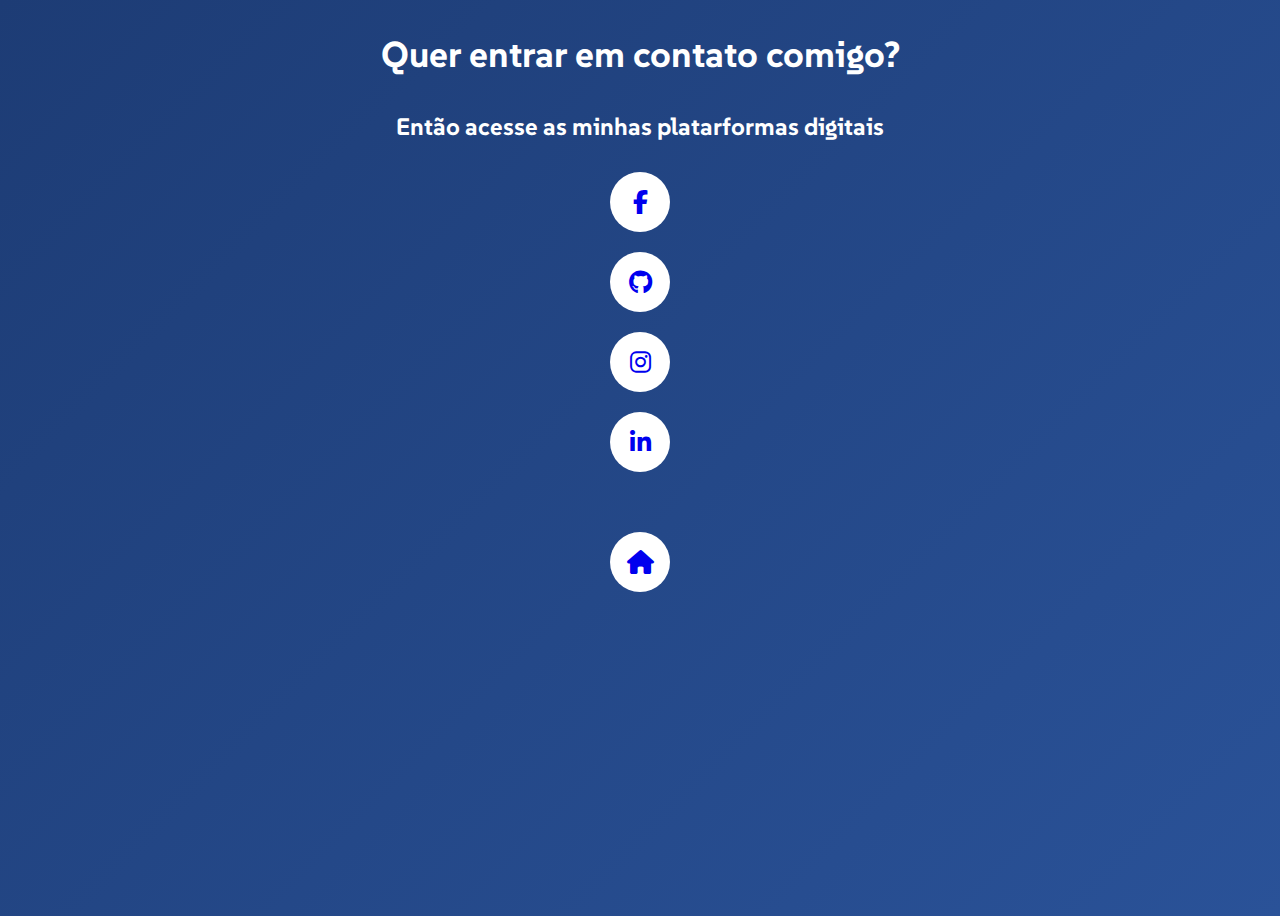
<file: contato.html>
<!DOCTYPE html>
<html lang="pt">
<head>
    <meta charset="UTF-8">
    <meta name="viewport" content="width=device-width, initial-scale=1.0">
    <title>Ícones de Redes Sociais</title>
    
    <!-- Link para os ícones do FontAwesome -->
    <link rel="stylesheet" href="https://cdnjs.cloudflare.com/ajax/libs/font-awesome/6.4.2/css/all.min.css">
    
    <style>

        @import url('https://fonts.googleapis.com/css2?family=SUSE:wght@100..800&display=swap');


        /* 🎨 Estiliza o fundo da página */
        body {

            @media (max-width: 600px) {
            h1 {
                font-size: 28px; /* Reduz o tamanho do título */
            }
            h3 {
                font-size: 18px; /* Reduz o tamanho do subtítulo */
            }
        }

            flex-direction: column;
            display: flex;
    
            align-items: center; /* Centraliza verticalmente */
            height: 100vh; /* Ocupa 100% da altura da tela */
            background: linear-gradient(135deg, #1d3c75, #2a5298); /* Fundo com gradiente azul */
            font-family: 'suse', sans-serif;
        }

        /* 🔗 Estiliza a área onde ficam os ícones */
        .social-icons {
            display: flex;
            flex-direction: column; /* Os ícones ficam um abaixo do outro */
            gap: 20px; /* Espaçamento entre os ícones */
        }

        /* 🔘 Estiliza cada ícone de rede social */
        .icon {
            position: relative; /* Permite posicionar o tooltip */
            width: 60px;
            height: 60px;
            background: white;
            display: flex;
            align-items: center;
            justify-content: center;
            border-radius: 50%;
            cursor: pointer;
            transition: transform 0.3s;
            font-size: 24px;
        }

        /* 🎨 Efeito ao passar o mouse */
        .icon:hover {
            transform: scale(1.2);
            background: #ddd;
        }

        /* 🏷️ Tooltip: Nome da rede social (Agora à direita) */
        .icon span {
            position: absolute;
            left: 70px; /* Posiciona o nome à direita do ícone */
            background: rgb(79, 149, 255);
            color: white;
            padding: 8px 12px;
            border-radius: 5px;
            font-size: 14px;
            font-family: 'suse', sans-serif;
            white-space: nowrap;
            opacity: 0;
            visibility: hidden;
            transition: opacity 0.3s, visibility 0.3s, transform 0.3s;
            transform: translateX(-10px); /* Começa deslocado para a esquerda */
        }

        /* 👀 Exibe o nome da rede social ao passar o mouse */
        .icon:hover span {
            opacity: 1;
            visibility: visible;
            transform: translateX(0); /* Move o nome para a posição correta */
        }

        h1 {
            color: white;
            font-size: 36px;
            margin-bottom: 10px; /* Espaçamento entre h1 e h2 */
        }

        /* 🏷️ Estilo do subtítulo (h2) */
        h3 {
            margin-top: 5px 0 10px 0 ;
            padding: 0;
            color: white;
            font-size: 24px;
            margin-bottom: 30px; /* Espaçamento entre h2 e os ícones */
        }

       
    </style>
</head>
<body>
        <h1>Quer entrar em contato comigo?</h1>
        <h3>Então acesse as minhas platarformas digitais</h3>

    <!-- 📌 Seção dos ícones -->
    <div class="social-icons">
        <!-- 🟦 Ícone do Facebook -->
        <div class="icon">
            <a href="https://www.facebook.com/?locale=pt_BR" target="_blank" rel="external"><i class="fa-brands fa-facebook-f"></i></a>
            <span>Facebook</span>
        </div>

        <!-- 🐦 Ícone do GitHub -->
        <div class="icon">
            <a href="https://github.com/rosalvovieirasantos" target="_blank" rel="external"><i class="fa-brands fa-github"></i></a>
            <span>GitHub</span>
        </div>

        <!-- 📸 Ícone do Instagram -->
        <div class="icon">
            <a href="https://www.instagram.com/rosalvosanttos" target="_blank" rel="external"><i class="fa-brands fa-instagram"></i></a>
            <span>Instagram</span>
        </div>

        <!-- 🔗 Ícone do LinkedIn -->
        <div class="icon">
            <a href="https://www.linkedin.com/in/rosalvo-santos-723630209/" target="_blank" rel="external"><i class="fa-brands fa-linkedin-in"></i></a>
            <span>LinkedIn</span>
        </div>
        <br>
        <div class="icon">
            <a href="index.html"><i class="fa-solid fa-house"></i></a>
            <span>Voltar ao início</span>
        </div>
    </div>

</body>
</html>
</file>
